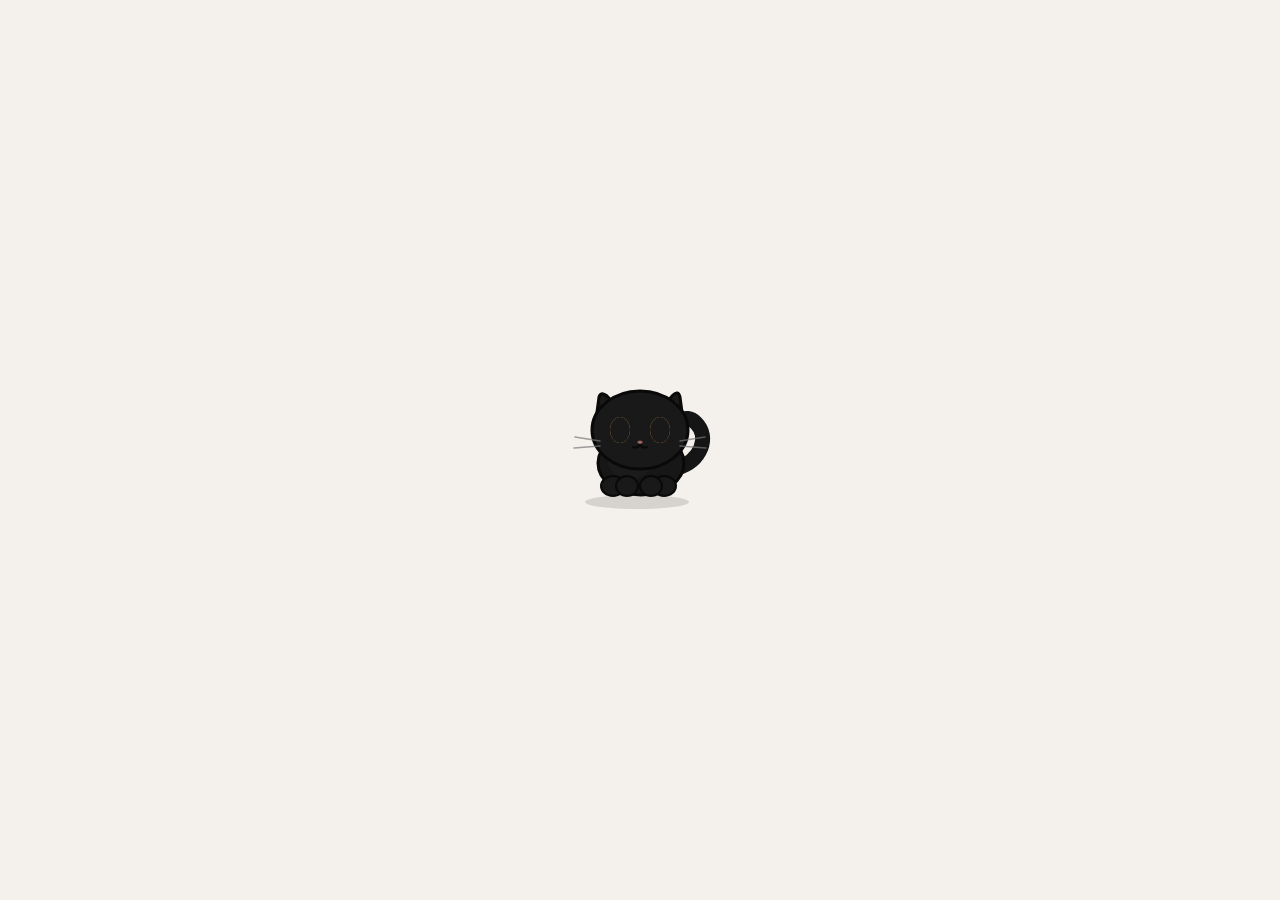
<file: cat.html>
<!DOCTYPE html>
<html lang="en">
<head>
    <meta charset="UTF-8">
    <meta name="viewport" content="width=device-width, initial-scale=1.0">

    <title>Lazy Cat</title>

    <style>

        /* =========================================
           PAGE
        ========================================= */

        * {
            box-sizing: border-box;
        }

        html,
        body {
            margin: 0;
            width: 100%;
            height: 100%;
            overflow: hidden;
        }

        body {
            background: #f4f1ec;
            font-family: Arial, sans-serif;
        }


        /* =========================================
           CAT CONTAINER
        ========================================= */

        #cat {
            position: fixed;

            width: 150px;
            height: 130px;

            left: 50%;
            top: 50%;

            transform-origin: center bottom;

            cursor: grab;

            user-select: none;
            touch-action: none;

            z-index: 9999;
        }

        #cat.dragging {
            cursor: grabbing;
        }


        /* =========================================
           SVG
        ========================================= */

        #cat svg {
            width: 100%;
            height: 100%;

            overflow: visible;
        }


        /* =========================================
           CAT BODY
        ========================================= */

        .body {
            fill: #171717;
            stroke: #090909;
            stroke-width: 3;
        }

        .body-highlight {
            fill: #202020;
        }

        .head {
            fill: #191919;
            stroke: #090909;
            stroke-width: 3;

            cursor: pointer;
        }


        /* =========================================
           EARS
        ========================================= */

        .ear {
            fill: #191919;
            stroke: #090909;
            stroke-width: 3;
        }

        .ear-inner {
            fill: #6c4b4b;
        }


        /* =========================================
           EYES
        ========================================= */

        .eye {
            fill: #dba85a;
        }

        .pupil {
            fill: #111;
        }

        .eye-shine {
            fill: white;
        }

        .eyelid {
            fill: #191919;

            transform-origin: center;
            transform-box: fill-box;

            animation: blink 5s infinite;
        }

        @keyframes blink {

            0%,
            92%,
            100% {
                transform: scaleY(0);
            }

            94%,
            97% {
                transform: scaleY(1);
            }
        }


        /* =========================================
           NOSE + MOUTH
        ========================================= */

        .nose {
            fill: #9c6262;
        }

        .mouth {
            fill: none;
            stroke: #090909;
            stroke-width: 2;

            stroke-linecap: round;
        }


        /* =========================================
           WHISKERS
        ========================================= */

        .whisker {
            stroke: #777;
            stroke-width: 1.5;
            stroke-linecap: round;

            opacity: 0.7;
        }


        /* =========================================
           PAWS
        ========================================= */

        .paw {
            fill: #191919;
            stroke: #090909;
            stroke-width: 2;
        }


        /* =========================================
           TAIL
        ========================================= */

        #tail {
            fill: none;

            stroke: #151515;
            stroke-width: 15;

            stroke-linecap: round;
            stroke-linejoin: round;

            transform-origin: 115px 75px;

            animation: tailLazy 2.8s ease-in-out infinite;
        }

        @keyframes tailLazy {

            0% {
                transform: rotate(-7deg);
            }

            50% {
                transform: rotate(9deg);
            }

            100% {
                transform: rotate(-7deg);
            }
        }


        /* =========================================
           LEGS
        ========================================= */

        .leg {
            transform-origin: top center;
            transform-box: fill-box;
        }

        .walking .front-left {
            animation: legWalk 0.45s infinite alternate;
        }

        .walking .front-right {
            animation: legWalk 0.45s infinite alternate-reverse;
        }

        .walking .back-left {
            animation: legWalk 0.45s infinite alternate-reverse;
        }

        .walking .back-right {
            animation: legWalk 0.45s infinite alternate;
        }

        @keyframes legWalk {

            from {
                transform: rotate(8deg) translateY(0);
            }

            to {
                transform: rotate(-8deg) translateY(2px);
            }
        }


        /* =========================================
           BREATHING
        ========================================= */

        .breathing {
            animation: breathe 3.5s ease-in-out infinite;
        }

        @keyframes breathe {

            0%,
            100% {
                transform: scaleY(1);
            }

            50% {
                transform: scaleY(1.025);
            }
        }


        /* =========================================
           SLEEPING
        ========================================= */

        #cat.sleeping {
            animation: sleepyFloat 3s ease-in-out infinite;
        }

        #cat.sleeping .eye {
            transform: scaleY(0.08);
            transform-origin: center;
        }

        #cat.sleeping #tail {
            animation-duration: 5s;
            opacity: 0.7;
        }

        @keyframes sleepyFloat {

            0%,
            100% {
                transform: translateY(0);
            }

            50% {
                transform: translateY(2px);
            }
        }


        /* =========================================
           PAT ANIMATION
        ========================================= */

        #cat.patted {
            animation: patReaction 0.55s ease;
        }

        @keyframes patReaction {

            0% {
                transform: scale(1);
            }

            35% {
                transform: scale(1.04) translateY(-3px);
            }

            65% {
                transform: scale(0.98);
            }

            100% {
                transform: scale(1);
            }
        }


        /* =========================================
           HEARTS
        ========================================= */

        .heart {
            position: absolute;

            font-size: 18px;

            pointer-events: none;

            animation: heartFloat 1s ease-out forwards;
        }

        @keyframes heartFloat {

            0% {
                opacity: 1;
                transform: translateY(0) scale(0.6);
            }

            100% {
                opacity: 0;
                transform: translateY(-35px) scale(1.2);
            }
        }


        /* =========================================
           SLEEP ZZZ
        ========================================= */

        .zzz {
            position: absolute;

            right: 5px;
            top: 0;

            color: #444;

            font-weight: bold;

            pointer-events: none;

            opacity: 0;
        }

        #cat.sleeping .zzz {
            animation: zzz 2.5s infinite;
        }

        @keyframes zzz {

            0% {
                opacity: 0;
                transform: translate(0, 10px) scale(0.7);
            }

            40% {
                opacity: 1;
            }

            100% {
                opacity: 0;
                transform: translate(20px, -25px) scale(1.1);
            }
        }


        /* =========================================
           LITTLE SHADOW
        ========================================= */

        .shadow {
            fill: #000;
            opacity: 0.12;
        }

    </style>
</head>


<body>


    <!-- =========================================
         CAT
    ========================================= -->

    <div id="cat">

        <div class="zzz">Z</div>

        <svg viewBox="0 0 150 130">

            <!-- Ground shadow -->
            <ellipse
                class="shadow"
                cx="72"
                cy="117"
                rx="52"
                ry="7"
            />


            <!-- ===============================
                 TAIL
            ================================ -->

            <path
                id="tail"
                d="M112 83
                   C136 76,
                     145 52,
                     131 38
                   C120 27,
                     107 38,
                     113 49"
            />


            <!-- ===============================
                 BODY
            ================================ -->

            <g class="breathing">

                <ellipse
                    class="body"
                    cx="76"
                    cy="78"
                    rx="43"
                    ry="32"
                />

                <!-- body highlight -->
                <ellipse
                    class="body-highlight"
                    cx="65"
                    cy="76"
                    rx="22"
                    ry="18"
                    opacity="0.5"
                />


                <!-- ===========================
                     BACK LEGS
                ============================ -->

                <g class="leg back-left">
                    <ellipse
                        class="paw"
                        cx="48"
                        cy="101"
                        rx="12"
                        ry="10"
                    />
                </g>

                <g class="leg back-right">
                    <ellipse
                        class="paw"
                        cx="99"
                        cy="101"
                        rx="12"
                        ry="10"
                    />
                </g>


                <!-- ===========================
                     FRONT LEGS
                ============================ -->

                <g class="leg front-left">
                    <ellipse
                        class="paw"
                        cx="62"
                        cy="101"
                        rx="11"
                        ry="10"
                    />
                </g>

                <g class="leg front-right">
                    <ellipse
                        class="paw"
                        cx="86"
                        cy="101"
                        rx="11"
                        ry="10"
                    />
                </g>

            </g>


            <!-- ===============================
                 HEAD
            ================================ -->

            <g id="headGroup">

                <!-- left ear -->
                <path
                    class="ear"
                    d="M30 42
                       L34 12
                       Q36 6 42 11
                       L59 29
                       Z"
                />

                <path
                    class="ear-inner"
                    d="M36 28
                       L38 17
                       L49 29
                       Z"
                />


                <!-- right ear -->
                <path
                    class="ear"
                    d="M91 29
                       L108 10
                       Q113 5 115 12
                       L119 42
                       Z"
                />

                <path
                    class="ear-inner"
                    d="M101 28
                       L111 16
                       L113 31
                       Z"
                />


                <!-- HEAD -->
                <ellipse
                    id="catHead"
                    class="head"
                    cx="75"
                    cy="45"
                    rx="48"
                    ry="39"
                />


                <!-- ===========================
                     EYES
                ============================ -->

                <ellipse
                    class="eye"
                    cx="55"
                    cy="45"
                    rx="10"
                    ry="13"
                />

                <ellipse
                    class="eye"
                    cx="95"
                    cy="45"
                    rx="10"
                    ry="13"
                />


                <!-- pupils -->

                <ellipse
                    class="pupil"
                    cx="56"
                    cy="46"
                    rx="5"
                    ry="8"
                />

                <ellipse
                    class="pupil"
                    cx="96"
                    cy="46"
                    rx="5"
                    ry="8"
                />


                <!-- eye shine -->

                <circle
                    class="eye-shine"
                    cx="58"
                    cy="42"
                    r="2.5"
                />

                <circle
                    class="eye-shine"
                    cx="98"
                    cy="42"
                    r="2.5"
                />


                <!-- eyelids -->

                <ellipse
                    class="eyelid"
                    cx="55"
                    cy="45"
                    rx="10"
                    ry="13"
                />

                <ellipse
                    class="eyelid"
                    cx="95"
                    cy="45"
                    rx="10"
                    ry="13"
                />


                <!-- ===========================
                     NOSE
                ============================ -->

                <path
                    class="nose"
                    d="M72 57
                       Q75 54 78 57
                       Q75 61 72 57"
                />


                <!-- mouth -->

                <path
                    class="mouth"
                    d="M75 60
                       Q71 64 68 62

                       M75 60
                       Q79 64 82 62"
                />


                <!-- ===========================
                     WHISKERS
                ============================ -->

                <line
                    class="whisker"
                    x1="35"
                    y1="56"
                    x2="10"
                    y2="52"
                />

                <line
                    class="whisker"
                    x1="35"
                    y1="61"
                    x2="9"
                    y2="63"
                />

                <line
                    class="whisker"
                    x1="115"
                    y1="56"
                    x2="140"
                    y2="52"
                />

                <line
                    class="whisker"
                    x1="115"
                    y1="61"
                    x2="141"
                    y2="63"
                />

            </g>

        </svg>

    </div>


    <script>

        /* =========================================
           ELEMENTS
        ========================================= */

        const cat = document.getElementById("cat");
        const catHead = document.getElementById("catHead");


        /* =========================================
           CAT POSITION
        ========================================= */

        let x = window.innerWidth / 2 - 75;
        let y = window.innerHeight / 2 - 65;

        let targetX = x;
        let targetY = y;

        let direction = 1;


        /* =========================================
           CAT STATES
        ========================================= */

        const STATE = {

            IDLE: "idle",
            WALKING: "walking",
            SLEEPING: "sleeping",
            PATTED: "patted",
            DRAGGING: "dragging"

        };

        let state = STATE.IDLE;


        /* =========================================
           APPLY POSITION
        ========================================= */

        function updatePosition() {

            cat.style.left = `${x}px`;
            cat.style.top = `${y}px`;

        }


        updatePosition();


        /* =========================================
           RANDOM NUMBER
        ========================================= */

        function random(min, max) {

            return Math.random() * (max - min) + min;

        }


        /* =========================================
           CHOOSE RANDOM DESTINATION
        ========================================= */

        function chooseDestination() {

            const margin = 20;

            targetX = random(
                margin,
                window.innerWidth - 150 - margin
            );

            targetY = random(
                window.innerHeight * 0.45,
                window.innerHeight - 145
            );


            if (targetX > x) {

                direction = 1;

            } else {

                direction = -1;

            }


            cat.style.transform =
                `scaleX(${direction})`;

        }


        /* =========================================
           WALK
        ========================================= */

        function walk() {

            if (state !== STATE.WALKING) {
                return;
            }


            const dx = targetX - x;
            const dy = targetY - y;

            const distance =
                Math.sqrt(dx * dx + dy * dy);


            if (distance < 3) {

                x = targetX;
                y = targetY;

                stopWalking();

                return;

            }


            const speed = 0.45;

            x += (dx / distance) * speed;
            y += (dy / distance) * speed;


            updatePosition();

        }


        /* =========================================
           START WALKING
        ========================================= */

        function startWalking() {

            if (state === STATE.DRAGGING) {
                return;
            }


            state = STATE.WALKING;

            cat.classList.remove("sleeping");

            cat.classList.add("walking");


            chooseDestination();

        }


        /* =========================================
           STOP WALKING
        ========================================= */

        function stopWalking() {

            if (state !== STATE.WALKING) {
                return;
            }


            state = STATE.IDLE;

            cat.classList.remove("walking");


            /*
                Lazy cats don't immediately
                decide what to do next.
            */

            setTimeout(
                decideNextAction,
                random(1000, 4000)
            );

        }


        /* =========================================
           SLEEP
        ========================================= */

        function sleep() {

            if (
                state === STATE.DRAGGING ||
                state === STATE.SLEEPING
            ) {
                return;
            }


            state = STATE.SLEEPING;

            cat.classList.remove("walking");

            cat.classList.add("sleeping");


            /*
                Sleep for 4–9 seconds.
            */

            setTimeout(() => {

                if (state !== STATE.SLEEPING) {
                    return;
                }


                wakeUp();

            }, random(4000, 9000));

        }


        /* =========================================
           WAKE UP
        ========================================= */

        function wakeUp() {

            cat.classList.remove("sleeping");

            state = STATE.IDLE;


            /*
                Give the cat a lazy pause
                before walking again.
            */

            setTimeout(
                decideNextAction,
                random(1000, 3000)
            );

        }


        /* =========================================
           AUTONOMOUS BEHAVIOR
        ========================================= */

        function decideNextAction() {

            if (state !== STATE.IDLE) {
                return;
            }


            const choice = Math.random();


            /*
                45% chance:
                Stay lazy.
            */

            if (choice < 0.45) {

                setTimeout(
                    decideNextAction,
                    random(1000, 4000)
                );

                return;
            }


            /*
                35% chance:
                Walk somewhere.
            */

            if (choice < 0.80) {

                startWalking();

                return;
            }


            /*
                20% chance:
                Go to sleep.
            */

            sleep();

        }


        /* =========================================
           PAT THE CAT
        ========================================= */

        function patCat() {

            if (state === STATE.DRAGGING) {
                return;
            }


            /*
                Wake the cat if sleeping.
            */

            if (state === STATE.SLEEPING) {

                wakeUp();

            }


            state = STATE.PATTED;


            cat.classList.add("patted");


            createHeart();


            setTimeout(() => {

                cat.classList.remove("patted");

                state = STATE.IDLE;


                setTimeout(
                    decideNextAction,
                    random(1500, 3500)
                );

            }, 600);

        }


        /* =========================================
           HEART
        ========================================= */

        function createHeart() {

            const heart =
                document.createElement("div");


            heart.className = "heart";

            heart.innerHTML = "♥";


            heart.style.left =
                `${x + random(55, 90)}px`;

            heart.style.top =
                `${y + 10}px`;


            document.body.appendChild(heart);


            setTimeout(() => {

                heart.remove();

            }, 1000);

        }


        /* =========================================
           DRAGGING
        ========================================= */

        let dragging = false;

        let moved = false;

        let startPointerX = 0;
        let startPointerY = 0;

        let offsetX = 0;
        let offsetY = 0;


        cat.addEventListener(
            "pointerdown",
            function(event) {

                event.preventDefault();


                dragging = true;

                moved = false;


                startPointerX = event.clientX;
                startPointerY = event.clientY;


                const rect =
                    cat.getBoundingClientRect();


                offsetX =
                    event.clientX - rect.left;

                offsetY =
                    event.clientY - rect.top;


                state = STATE.DRAGGING;

                cat.classList.add("dragging");

                cat.setPointerCapture(event.pointerId);

            }
        );


        cat.addEventListener(
            "pointermove",
            function(event) {

                if (!dragging) {
                    return;
                }


                const dx =
                    event.clientX - startPointerX;

                const dy =
                    event.clientY - startPointerY;


                if (
                    Math.abs(dx) > 4 ||
                    Math.abs(dy) > 4
                ) {

                    moved = true;

                }


                x =
                    event.clientX - offsetX;

                y =
                    event.clientY - offsetY;


                /*
                    Keep the cat inside
                    the viewport.
                */

                x = Math.max(
                    0,
                    Math.min(
                        window.innerWidth - 150,
                        x
                    )
                );


                y = Math.max(
                    0,
                    Math.min(
                        window.innerHeight - 130,
                        y
                    )
                );


                updatePosition();

            }
        );


        cat.addEventListener(
            "pointerup",
            function(event) {

                if (!dragging) {
                    return;
                }


                dragging = false;

                cat.classList.remove("dragging");


                /*
                    If the user didn't move the cat,
                    treat it as a click.
                */

                if (!moved) {

                    const rect =
                        catHead.getBoundingClientRect();


                    const insideHead =
                        event.clientX >= rect.left &&
                        event.clientX <= rect.right &&
                        event.clientY >= rect.top &&
                        event.clientY <= rect.bottom;


                    if (insideHead) {

                        patCat();

                        return;

                    }

                }


                state = STATE.IDLE;


                setTimeout(
                    decideNextAction,
                    random(1000, 3000)
                );

            }
        );


        /* =========================================
           WINDOW RESIZE
        ========================================= */

        window.addEventListener(
            "resize",
            function() {

                x = Math.min(
                    x,
                    window.innerWidth - 150
                );

                y = Math.min(
                    y,
                    window.innerHeight - 130
                );


                updatePosition();

            }
        );


        /* =========================================
           MAIN ANIMATION LOOP
        ========================================= */

        function animationLoop() {

            walk();

            requestAnimationFrame(
                animationLoop
            );

        }


        animationLoop();


        /* =========================================
           START CAT
        ========================================= */

        setTimeout(
            decideNextAction,
            2000
        );

    </script>

</body>
</html>
</file>
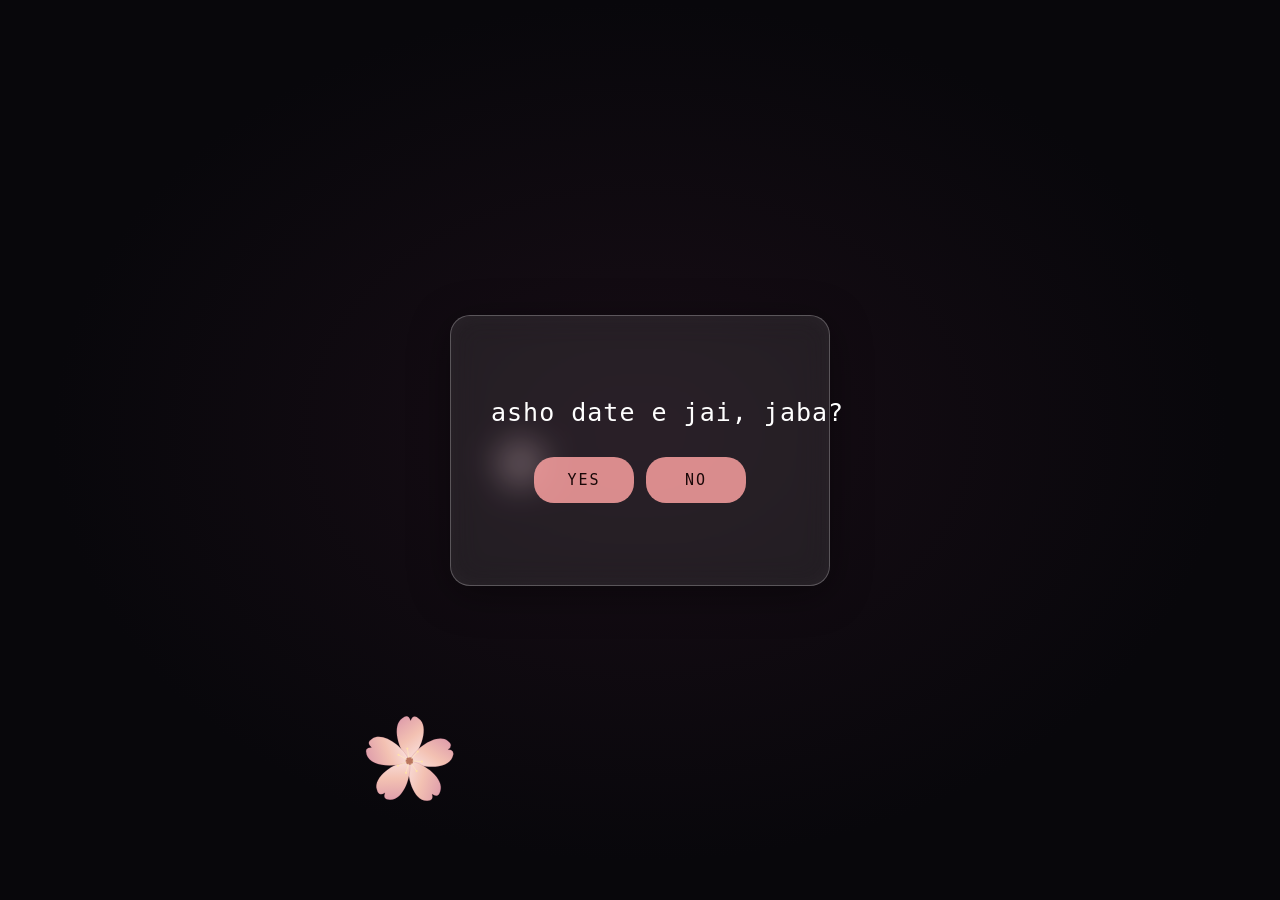
<file: interrogation.html>
<!DOCTYPE html>
<html lang="en">
<head>
  <meta charset="UTF-8">
  <meta name="viewport" content="width=device-width, initial-scale=1.0">
  <title>interrogation</title>
  <link rel="icon" type="image/png" href="icons8-love-100.png">
  <link rel="stylesheet" href="style-inter.css">
</head>
<body>
  <canvas id="canvas" aria-hidden="true"></canvas>

  <main class="foreground">
    <section class="interaction-area" id="interactionArea" aria-label="Date invitation">
      <div class="invitation-box">
        <h1>asho date e jai, jaba?</h1>
        <div class="button-row">
          <button class="answer-button yes-button" id="yesButton" type="button">YES</button>
          <span class="button-placeholder" aria-hidden="true"></span>
        </div>
      </div>
      <button class="answer-button no-button" id="noButton" type="button">NO</button>
    </section>
  </main>

  <div class="gif-overlay" id="gifOverlay" aria-hidden="true">
    <img src="shadi.gif" alt="Celebration animation">
  </div>
  <section class="story-screen dance-screen" id="danceScreen" aria-hidden="true">
    <div class="dance-gifs" id="danceGifs" aria-hidden="true"></div>
    <div class="dance-content">
      <img class="main-celebration-gif" src="khanadana.gif" alt="Khanadana celebration">
      <p>Ekhon amra jamai bou, ha ha ha</p>
    </div>
  </section>
  <section class="story-screen birthday-screen" id="birthdayScreen" aria-hidden="true">
    <div class="birthday-collage" id="birthdayCollage" aria-hidden="true"></div>
    <div class="birthday-message">
      <h1>Happy Birthday Tanju</h1>
      <p>Love you moyna</p>
    </div>
  </section>
  <audio id="shadiAudio" src="shadi.mp3" preload="auto"></audio>
  <audio id="cryAudio" src="cry.mp3" preload="auto"></audio>
  <audio id="laughAudio" src="ha ha ha.mp3" preload="auto"></audio>
  <audio id="umaruCryAudio" src="umaru cry.mp3" preload="auto"></audio>
  <audio id="dangAudio" src="dang.mp3" preload="auto"></audio>
  <audio id="closingAudio" src="closing.mp3" preload="auto"></audio>
  <script src="script-inter.js"></script>
</body>
</html>
</file>
<file: style-inter.css>
* {
  margin: 0;
  padding: 0;
  box-sizing: border-box;
}

body {
  width: 100%;
  min-height: 100vh;
  overflow: hidden;
  background:
    radial-gradient(ellipse at 50% 48%, rgba(43, 21, 35, 0.45), transparent 65%),
    #08070b;
}

#canvas {
  position: fixed;
  inset: 0;
  width: 100%;
  height: 100%;
  z-index: 0;
}

.foreground {
  position: relative;
  z-index: 1;
  display: flex;
  width: 100%;
  min-height: 100vh;
  align-items: center;
  justify-content: center;
}

.interaction-area {
  position: relative;
  display: flex;
  width: min(570px, calc(100vw - 24px));
  height: min(406.5px, calc(100vh - 24px));
  min-height: 0;
  align-items: center;
  justify-content: center;
}

.invitation-box {
  width: min(380px, calc(100vw - 40px));
  height: 271px;
  padding: 45px 40px;
  display: flex;
  flex-direction: column;
  justify-content: center;
  border: 1px solid rgba(255, 255, 255, 0.25);
  border-radius: 20px;
  background: rgba(255, 255, 255, 0.08);
  box-shadow:
    0 8px 40px rgba(0, 0, 0, 0.4),
    inset 0 0 20px rgba(255, 255, 255, 0.03);
  text-align: center;
  backdrop-filter: blur(15px);
  -webkit-backdrop-filter: blur(15px);
}

.invitation-box h1 {
  margin-bottom: 30px;
  color: #fff;
  font-family: monospace;
  font-size: 25px;
  font-weight: 400;
  letter-spacing: 1px;
  white-space: nowrap;
}

.button-row {
  display: flex;
  justify-content: center;
  gap: 12px;
}

.answer-button {
  min-width: 100px;
  padding: 14px 18px;
  border: 0;
  border-radius: 20px;
  color: #1a0808;
  font-family: monospace;
  font-size: 15px;
  letter-spacing: 2px;
  cursor: pointer;
  transition:
    background-color 0.3s,
    box-shadow 0.3s,
    transform 0.3s;
}

.yes-button,
.no-button {
  background: rgba(250, 160, 160, 0.85);
}

.yes-button:hover {
  transform: translateY(-2px);
  background: rgba(255, 190, 190, 0.95);
  box-shadow: 0 0 20px rgba(250, 160, 160, 0.5);
}

.button-placeholder {
  width: 100px;
  height: 45px;
  flex: 0 0 100px;
}

.no-button {
  position: absolute;
  z-index: 2;
  left: 0;
  top: 0;
  transition:
    left 180ms cubic-bezier(0.2, 0.8, 0.2, 1),
    top 180ms cubic-bezier(0.2, 0.8, 0.2, 1);
  will-change: left, top;
}

.gif-overlay {
  position: fixed;
  z-index: 10;
  inset: 0;
  display: none;
  align-items: center;
  justify-content: center;
  background: rgba(0, 0, 0, 0.7);
}

.gif-overlay.is-visible {
  display: flex;
}

.gif-overlay img {
  display: block;
  width: min(560px, calc(100vw - 32px));
  max-height: calc(100vh - 32px);
  height: auto;
  object-fit: contain;
  border-radius: 20px;
  box-shadow: 0 0 25px rgba(255, 255, 255, 0.1);
}

.story-screen {
  position: fixed;
  z-index: 20;
  inset: 0;
  display: none;
  overflow: hidden;
  align-items: center;
  justify-content: center;
  text-align: center;
}

.story-screen.is-active {
  display: flex;
}

.dance-screen {
  background: #000;
  color: #fff;
  font-family: monospace;
}

.dance-gifs {
  position: absolute;
  inset: 0;
  overflow: hidden;
  pointer-events: none;
}

.dance-tile {
  position: absolute;
  width: min(22vw, 250px);
  height: min(25vh, 210px);
  object-fit: contain;
}

.dance-content {
  position: relative;
  z-index: 1;
  display: flex;
  max-width: calc(100vw - 32px);
  flex-direction: column;
  align-items: center;
  gap: 20px;
  padding: 20px;
  background: #000;
}

.main-celebration-gif {
  display: block;
  width: min(440px, calc(70vw - 40px));
  max-height: 52vh;
  object-fit: contain;
}

.dance-content p {
  font-size: clamp(18px, 3vw, 30px);
  font-weight: 700;
}

.birthday-screen {
  background: #000;
  color: #fff;
  font-family: monospace;
}

.birthday-collage {
  position: absolute;
  inset: 0;
  overflow: hidden;
  pointer-events: none;
}

.birthday-tile {
  position: absolute;
  width: min(38vw, 460px);
  height: min(42vh, 340px);
  object-fit: contain;
  opacity: 0;
  border-radius: 24px;
  clip-path: inset(0 round 24px);
  transition: opacity 2000ms ease;
  filter: brightness(0.82);
  overflow: hidden;
}

.birthday-tile.is-visible {
  opacity: 1;
}

.birthday-message {
  position: relative;
  z-index: 1;
  padding: 24px;
  text-shadow: 0 3px 18px #000, 0 0 32px rgba(0, 0, 0, 0.95);
}

.birthday-message h1 {
  font-size: clamp(34px, 7vw, 76px);
  margin-bottom: 16px;
}

.birthday-message p {
  font-size: clamp(26px, 5vw, 54px);
}

@media (max-width: 600px) {
  .dance-tile {
    width: min(30vw, 160px);
    height: min(22vh, 150px);
  }

  .birthday-tile {
    width: min(48vw, 280px);
    height: min(34vh, 240px);
    border-radius: 18px;
    clip-path: inset(0 round 18px);
  }
}

@media (max-width: 420px) {
  .invitation-box {
    padding: 38px 24px;
  }

  .invitation-box h1 {
    font-size: clamp(18px, 5.8vw, 23px);
    letter-spacing: 0;
  }

  .answer-button {
    min-width: 88px;
  }

  .button-placeholder {
    width: 88px;
    flex-basis: 88px;
  }
}
</file>
